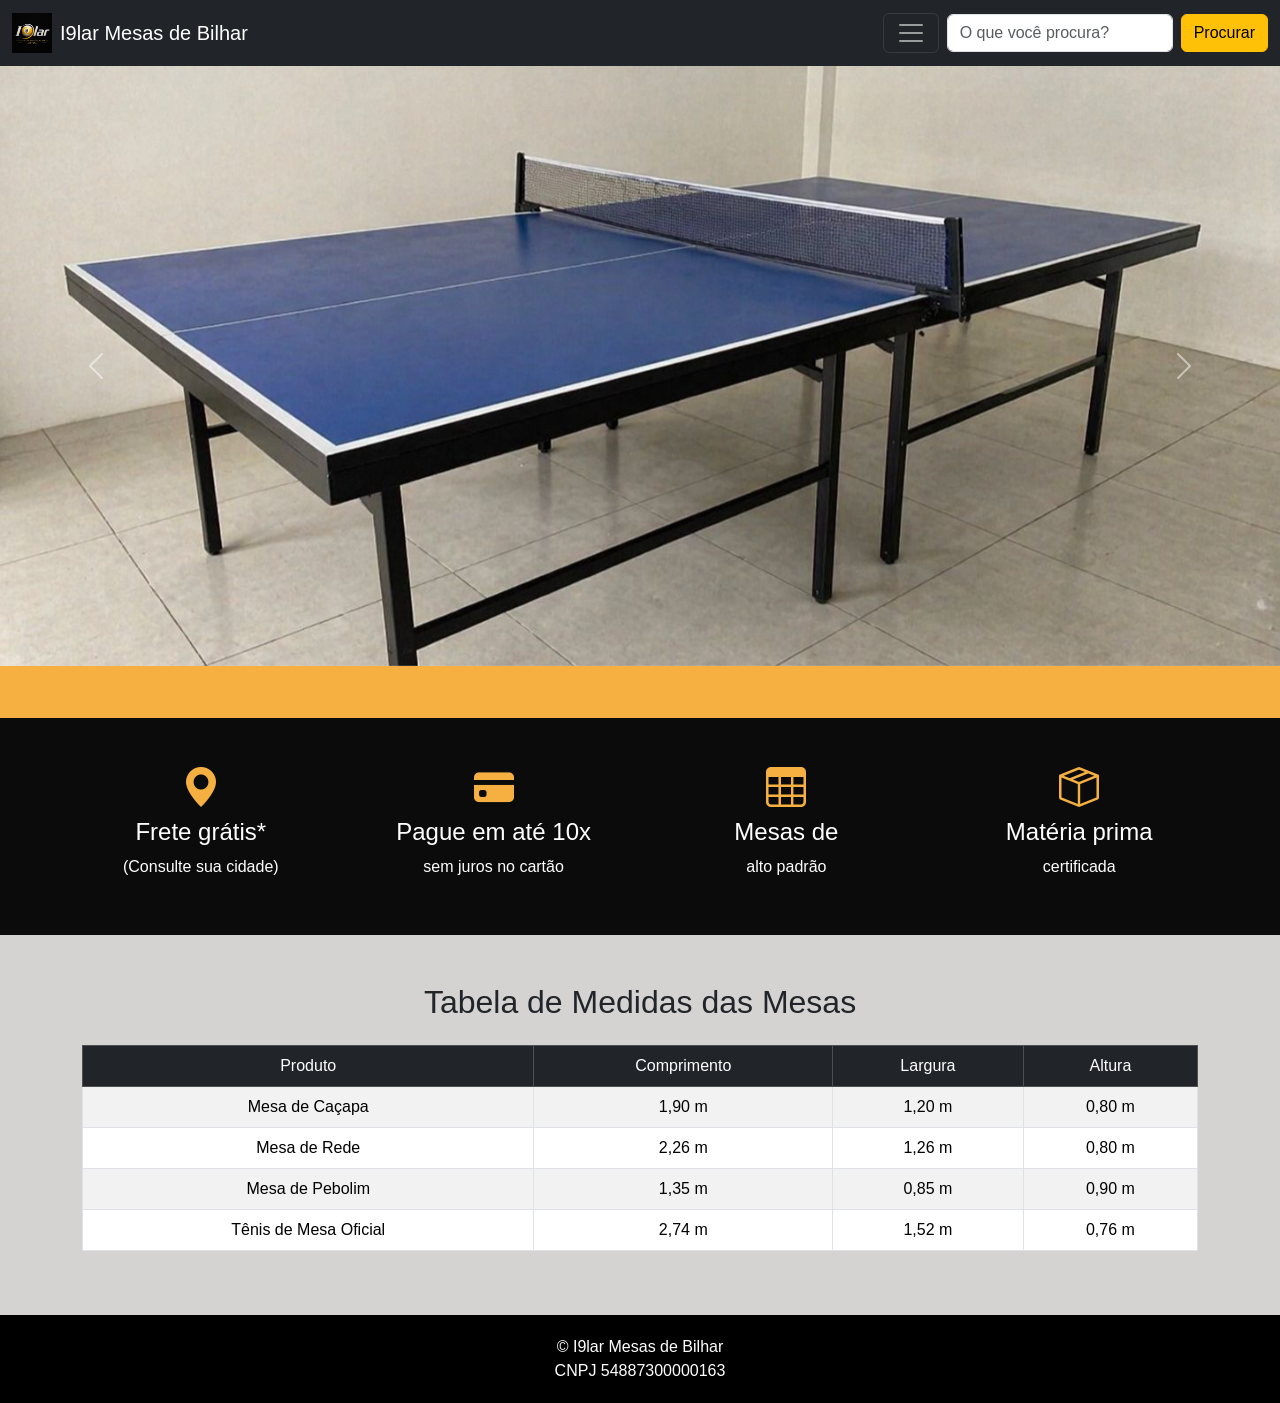
<file: index.html>
<!DOCTYPE html>
<html lang="pt-br">
<head>
    <meta charset="UTF-8">
    <meta name="viewport" content="width=device-width, initial-scale=1.0">
    <link href="https://cdn.jsdelivr.net/npm/bootstrap@5.3.3/dist/css/bootstrap.min.css" rel="stylesheet">
    <link rel="stylesheet" href="https://cdn.jsdelivr.net/npm/bootstrap-icons@1.13.1/font/bootstrap-icons.min.css">
    <script src="https://cdn.jsdelivr.net/npm/bootstrap@5.3.3/dist/js/bootstrap.bundle.min.js"></script>
    <link rel="stylesheet" href="./styles/index.css">
    <link rel="icon" href="/image/logo i9lar.png" type="image/png" />

    <title>I9lar Mesas de Bilhar</title>
</head>

<body>

<header>
    <nav class="navbar navbar-dark bg-dark">
        <div class="container-fluid">

            <a class="navbar-brand d-flex align-items-center" href="#">
                <img src="./image/logoBilhar.jpeg" alt="Logo" width="40" class="me-2">
                I9lar Mesas de Bilhar
            </a>

            <div class="d-flex align-items-center">

                <button class="navbar-toggler me-2" type="button"
                        data-bs-toggle="offcanvas"
                        data-bs-target="#menuLateral">
                    <span class="navbar-toggler-icon"></span>
                </button>

                <form class="d-flex">
                    <input class="form-control me-2" type="search" placeholder="O que você procura?">
                    <button class="btn btn-warning" type="submit">Procurar</button>
                </form>

            </div>

        </div>
    </nav>
</header>

<!--Menu lateral-->
<aside class="offcanvas offcanvas-start text-bg-dark" tabindex="-1" id="menuLateral">

    <div class="offcanvas-header">
        <h5 class="offcanvas-title">Menu</h5>
        <button type="button" class="btn-close btn-close-white" data-bs-dismiss="offcanvas"></button>
    </div>

    <div class="offcanvas-body">

        <ul class="navbar-nav">

            <li class="nav-item">
                <a class="nav-link text-white" href="index.html">
                    <i class="bi bi-house"></i> Home
                </a>
            </li>

            <li class="nav-item">
                <a class="nav-link text-white" href="sobre.html">
                    <i class="bi bi-person"></i> Sobre
                </a>
            </li>

            <li class="nav-item">
                <a class="nav-link text-white" href="produtos.html">
                    <i class="bi bi-9-circle"></i> Produtos
                </a>
            </li>

            <li class="nav-item">
                <a class="nav-link text-white" href="contato.html">
                    <i class="bi bi-telephone"></i> Contato
                </a>
            </li>

            <li class="nav-item">
                <a class="nav-link text-white" href="login.html">
                    <i class="bi bi-person-fill"></i> Login
                </a>
            </li>

            <li class="nav-item">
                <a class="nav-link text-white" href="cadastro.html">
                    <i class="bi bi-person-fill-add"></i> Cadastro
                </a>
            </li>

        </ul>

    </div>
</aside>

<main>

<!--Carrossel de imagens-->
     <div id="carouselExampleAutoplaying" class="carousel slide carousel-mesas" data-bs-ride="carousel">
        <div class="carousel-inner">
               <div class="carousel-item active">
            <img src="image/mesa-pingpong-foto.jpeg"  class="d-block w-100 img-fluid carousel-img" alt="Mesa de ping pong">
          </div>
          <div class="carousel-item">
            <img src="image/mesa-pebolim-foto.jpeg"  class="d-block w-100 img-fluid carousel-img" alt="Mesa de pebolim">
          </div>
          <div class="carousel-item">
            <img src="image/mesa-sinuca-foto.jpeg"  class="d-block w-100 img-fluid carousel-img" alt="Mesa de sinuca">
          </div>
            <div class="carousel-item">
            <img src="image/mesa-bilhar-foto.jpeg" class="d-block w-100 img-fluid carousel-img" alt="Mesa de jogos">
          </div>
        </div>
        <button class="carousel-control-prev" type="button" data-bs-target="#carouselExampleAutoplaying" data-bs-slide="prev">
          <span class="carousel-control-prev-icon" aria-hidden="true"></span>
          <span class="visually-hidden">Previous</span>
        </button>
        <button class="carousel-control-next" type="button" data-bs-target="#carouselExampleAutoplaying" data-bs-slide="next">
          <span class="carousel-control-next-icon" aria-hidden="true"></span>
          <span class="visually-hidden">Next</span>
        </button>
      </div>

      <!--Faixa com texto rolando-->
      <div class="faixa">
        <p>Todas nossas mesas são de Pedra de Ardósia e Pés Niveladores. Na compra de sua mesa você ganha: 1 porta taco, 5 tacos, 1 jogo de bolas numeradas, 1 bolão branco, 1 kit de giz e 1 triângulo.</p>
      </div>

      <!--Faixa de benefícios-->
      <section class="beneficios">
    <div class="beneficio">
        <i class="bi bi-geo-alt-fill"></i>
        <h4>Frete grátis*</h4>
        <p>(Consulte sua cidade)</p>
    </div>

    <div class="beneficio">
        <i class="bi bi-credit-card-fill"></i>
        <h4>Pague em até 10x</h4>
        <p>sem juros no cartão</p>
    </div>

    <div class="beneficio">
        <i class="bi bi-table"></i>
        <h4>Mesas de</h4>
        <p>alto padrão</p>
    </div>

    <div class="beneficio">
        <i class="bi bi-box-seam"></i>
        <h4>Matéria prima</h4>
        <p>certificada</p>
    </div>
</section>
</main>

<section class="container my-5">
    <h2 class="text-center mb-4">Tabela de Medidas das Mesas</h2>

    <div class="table-responsive">
        <table class="table table-bordered table-striped text-center">
            <thead class="table-dark">
                <tr>
                    <th>Produto</th>
                    <th>Comprimento</th>
                    <th>Largura</th>
                    <th>Altura</th>
                </tr>
            </thead>

            <tbody>
                <tr>
                    <td>Mesa de Caçapa</td>
                    <td>1,90 m</td>
                    <td>1,20 m</td>
                    <td>0,80 m</td>
                </tr>

                <tr>
                    <td>Mesa de Rede</td>
                    <td>2,26 m</td>
                    <td>1,26 m</td>
                    <td>0,80 m</td>
                </tr>

                <tr>
                    <td>Mesa de Pebolim</td>
                    <td>1,35 m</td>
                    <td>0,85 m</td>
                    <td>0,90 m</td>
                </tr>

                <tr>
                    <td>Tênis de Mesa Oficial</td>
                    <td>2,74 m</td>
                    <td>1,52 m</td>
                    <td>0,76 m</td>
                </tr>
            </tbody>
        </table>
    </div>
</section>
<footer> <p> &copy; I9lar Mesas de Bilhar 
    <br>
    CNPJ 54887300000163</p></footer>
</body>
</html>
</file>
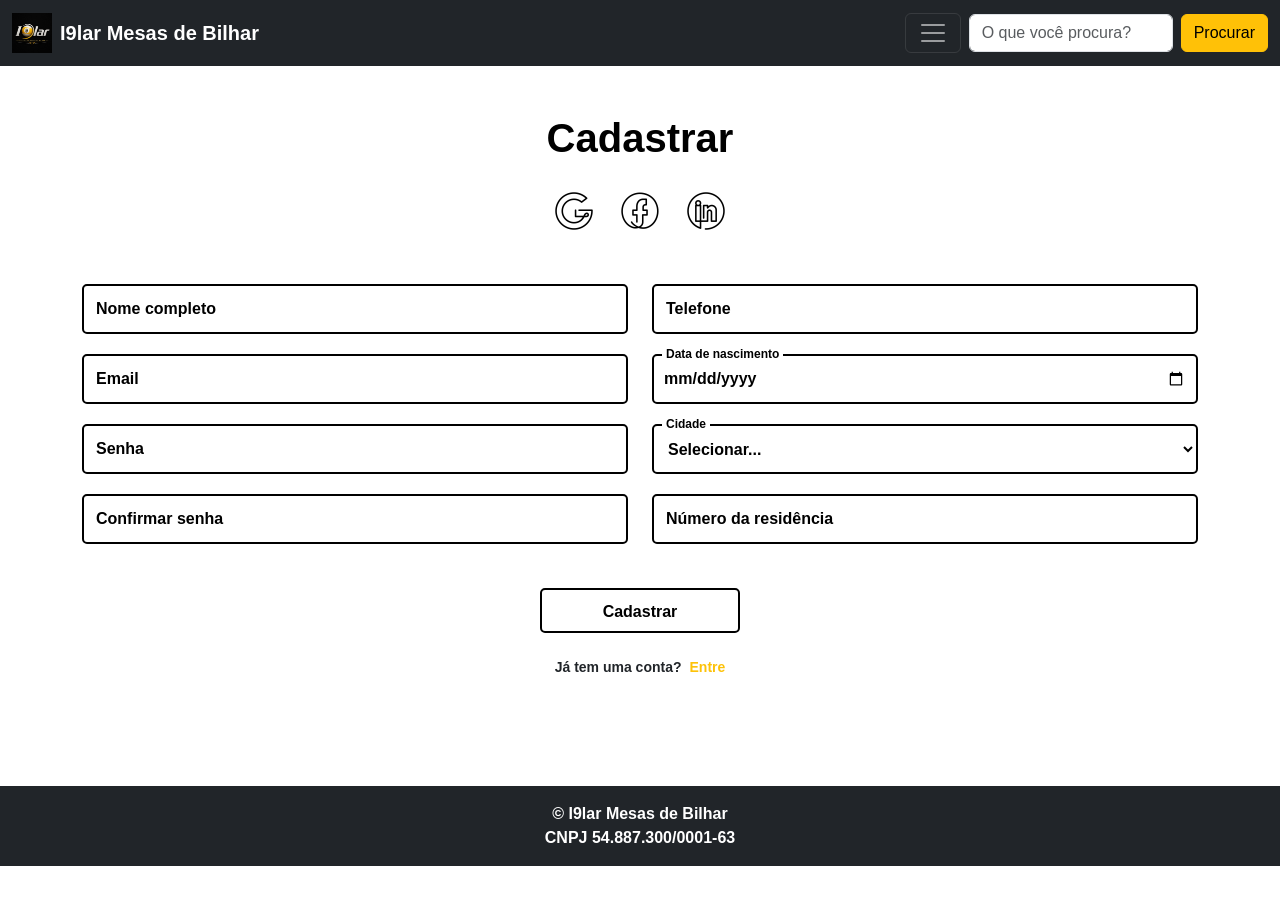
<file: cadastro.html>
<!doctype html>
<html lang="pt-br">

<head>
   <meta charset="UTF-8" />
   <meta name="viewport" content="width=device-width, initial-scale=1.0" />

   <link rel="stylesheet" href="https://cdn.jsdelivr.net/npm/bootstrap@5.3.3/dist/css/bootstrap.min.css" />
   <link rel="stylesheet" href="https://cdn.jsdelivr.net/npm/bootstrap-icons@1.13.1/font/bootstrap-icons.min.css" />
   <link rel="stylesheet" href="./styles/cadastro.css" />

   <link rel="icon" href="/image/logo i9lar.png" type="image/png">

   <script src="https://cdn.jsdelivr.net/npm/bootstrap@5.3.3/dist/js/bootstrap.bundle.min.js"></script>

   <title>Cadastro - I9lar</title>
</head>

<body>

   <header>
       <nav class="navbar navbar-dark bg-dark">
        <div class="container-fluid">

            <a class="navbar-brand d-flex align-items-center" href="#">
                <img src="./image/logoBilhar.jpeg" alt="Logo" width="40" class="me-2">
                I9lar Mesas de Bilhar
            </a>

            <div class="d-flex align-items-center">

                <button class="navbar-toggler me-2" type="button"
                        data-bs-toggle="offcanvas"
                        data-bs-target="#menuLateral">
                    <span class="navbar-toggler-icon"></span>
                </button>

                <form class="d-flex">
                    <input class="form-control me-2" type="search" placeholder="O que você procura?">
                    <button class="btn btn-warning" type="submit">Procurar</button>
                </form>


            </div>

        </div>
    </nav>

      <!-- MENU LATERAL -->

      <div class="offcanvas offcanvas-start text-bg-dark"
         tabindex="-1"
         id="menuLateral">

         <div class="offcanvas-header">

            <h5 class="offcanvas-title">Menu</h5>

            <button type="button"
               class="btn-close btn-close-white"
               data-bs-dismiss="offcanvas">
            </button>

         </div>

         <div class="offcanvas-body">

            <ul class="navbar-nav">

               <li class="nav-item">
                  <a class="nav-link text-white" href="index.html">
                     <i class="bi bi-house"></i> Home
                  </a>
               </li>

               <li class="nav-item">
                  <a class="nav-link text-white" href="sobre.html">
                     <i class="bi bi-person"></i> Sobre
                  </a>
               </li>

               <li class="nav-item">
                  <a class="nav-link text-white" href="produtos.html">
                     <i class="bi bi-9-circle"></i> Produtos
                  </a>
               </li>

               <li class="nav-item">
                  <a class="nav-link text-white" href="contato.html">
                     <i class="bi bi-telephone"></i> Contato
                  </a>
               </li>

               <li class="nav-item">
                  <a class="nav-link text-white" href="login.html">
                     <i class="bi bi-person-fill"></i> Login
                  </a>
               </li>

               <li class="nav-item">
                  <a class="nav-link text-white" href="cadastro.html">
                     <i class="bi bi-person-fill-add"></i> Cadastro
                  </a>
               </li>

            </ul>

         </div>
      </div>
   </header>

   <!-- MAIN -->

   <main class="container py-5">

      <h1 class="text-center mb-4">
         Cadastrar
      </h1>

      <!-- REDES -->

      <section class="social d-flex justify-content-center gap-3 flex-wrap mb-5">

         <a href="#" id="google">
            <img src="./image/google.png" class="img" alt="Google">
         </a>

         <a href="#" id="facebook">
            <img src="./image/facebook.png" class="img" alt="Facebook">
         </a>

         <a href="#" id="linkedin">
            <img src="./image/linkedin.png" class="img" alt="Linkedin">
         </a>

      </section>

      <!-- FORMULÁRIO -->

      <section class="row justify-content-center g-4">

         <!-- COLUNA 1 -->

         <form class="col-12 col-md-6">

            <div class="input-container">
               <input type="text" id="Nome" class="input-field" placeholder=""/>
               <label for="Nome" class="input-label">
                  Nome completo
               </label>
            </div>

            <div class="input-container">
               <input type="text" id="Email" class="input-field" placeholder=""/>
               <label for="Email" class="input-label">
                  Email
               </label>
            </div>

            <div class="input-container">
               <input type="password" id="Senha" class="input-field" placeholder=""/>
               <label for="Senha" class="input-label">
                  Senha
               </label>
            </div>

            <div class="input-container">
               <input type="password" id="Confirmar" class="input-field" placeholder=""/>
               <label for="Confirmar" class="input-label">
                  Confirmar senha
               </label>
            </div>

         </form>

         <!-- COLUNA 2 -->

         <form class="col-12 col-md-6">

            <div class="input-container">
               <input type="text" id="Telefone" class="input-field" placeholder=""/>
               <label for="Telefone" class="input-label">
                  Telefone
               </label>
            </div>

            <div class="input-container">
               <input type="date" id="Data" class="input-field" placeholder=""/>
               <label for="Data" class="input-label">
                  Data de nascimento
               </label>
            </div>

            <div class="input-container">

               <select id="cidade" class="input-field" placeholder="">

                  <option value="">Selecionar...</option>
                  <option>São Paulo</option>
                  <option>Campinas</option>
                  <option>Sumaré</option>
                  <option>Hortolândia</option>

               </select>

               <label for="cidade" class="input-label">
                  Cidade
               </label>

            </div>

            <div class="input-container">
               <input type="text" id="Numero" class="input-field" placeholder=""/>
               <label for="Numero" class="input-label">
                  Número da residência
               </label>
            </div>

         </form>

      </section>

      <!-- BOTÃO -->

      <div class="text-center mt-4">

         <input value="Cadastrar"
            type="submit"
            onclick="Funcao(); return false"
            class="input-field w-100"
            style="max-width: 200px; height: 45px;">

      </div>

      <!-- LOGIN -->

      <div class="login d-flex justify-content-center align-items-center flex-wrap text-center mt-4">

         <p class="me-2 mb-0">
            Já tem uma conta?
         </p>

         <a href="login.html">
            Entre
         </a>

      </div>

   </main>

   <!-- FOOTER -->

   <footer class="bg-dark text-white text-center py-3">

      <p class="mb-0">
         &copy; I9lar Mesas de Bilhar
         <br>
         CNPJ 54.887.300/0001-63
      </p>

   </footer>

</body>
</html>
</file>
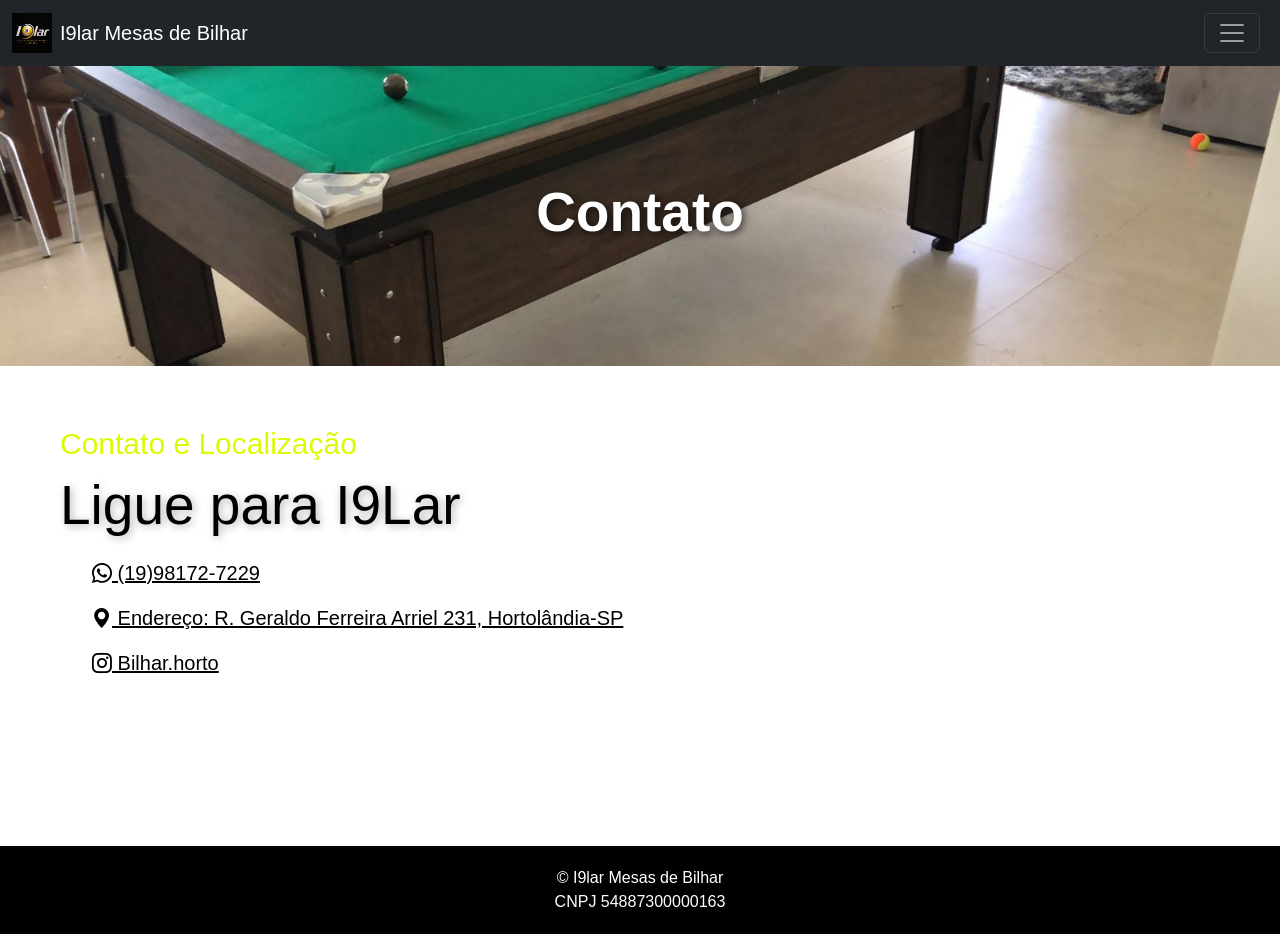
<file: contato.html>
<!DOCTYPE html>
<html lang="en">
<head>
    <meta charset="UTF-8">
    <meta name="viewport" content="width=device-width, initial-scale=1.0">
    <title>Contato I9Lar Mesas de Bilhar</title>
    <link rel="stylesheet" href="styles/contato.css">
    <link href="https://cdn.jsdelivr.net/npm/bootstrap@5.3.3/dist/css/bootstrap.min.css" rel="stylesheet">
    <link rel="stylesheet" href="https://cdn.jsdelivr.net/npm/bootstrap-icons@1.13.1/font/bootstrap-icons.min.css">
    <link rel="icon" href="/image/logo i9lar.png" type="image/png" />
    <script src="https://cdn.jsdelivr.net/npm/bootstrap@5.3.3/dist/js/bootstrap.bundle.min.js"></script>
</head>
<body>
   <header>
    <nav class="navbar navbar-dark bg-dark">
        <div class="container-fluid">

            <a class="navbar-brand d-flex align-items-center" href="#">
                <img src="./image/logoBilhar.jpeg" alt="Logo" width="40" class="me-2">
                I9lar Mesas de Bilhar
            </a>

            <div class="d-flex align-items-center">

                <button class="navbar-toggler me-2" type="button"
                        data-bs-toggle="offcanvas"
                        data-bs-target="#menuLateral">
                    <span class="navbar-toggler-icon"></span>
                </button>

            </div>

        </div>
    </nav>
</header>

<div class="offcanvas offcanvas-start text-bg-dark" tabindex="-1" id="menuLateral">

    <div class="offcanvas-header">
        <h5 class="offcanvas-title">Menu</h5>
        <button type="button" class="btn-close btn-close-white" data-bs-dismiss="offcanvas"></button>
    </div>

    <div class="offcanvas-body">

        <ul class="navbar-nav">

            <li class="nav-item">
                <a class="nav-link text-white" href="index.html">
                    <i class="bi bi-house"></i> Home
                </a>
            </li>

            <li class="nav-item">
                <a class="nav-link text-white" href="sobre.html">
                    <i class="bi bi-person"></i> Sobre
                </a>
            </li>

            <li class="nav-item">
                <a class="nav-link text-white" href="produtos.html">
                    <i class="bi bi-9-circle"></i> Produtos
                </a>
            </li>

            <li class="nav-item">
                <a class="nav-link text-white" href="contato.html">
                    <i class="bi bi-telephone"></i> Contato
                </a>
            </li>

            <li class="nav-item">
                <a class="nav-link text-white" href="login.html">
                    <i class="bi bi-person-fill"></i> Login
                </a>
            </li>

            <li class="nav-item">
                <a class="nav-link text-white" href="cadastro.html">
                    <i class="bi bi-person-fill-add"></i> Cadastro
                </a>
            </li>

        </ul>

    </div>
</div>
</header>

   <section class="banner-contato">
    <h1>Contato</h1>
</section>

<section class="primeira-section">
    <main class="conteudo-contato">

        <!-- Lado esquerdo -->
        <div class="conteudo-principal">
            <h3>Contato e Localização</h3>
            <h1>Ligue para I9Lar</h1>

            <ul>
                <li>
                    <a href="https://wa.me/message/XVK665YGBVWLN1"  target="_blank">
                        <i class="bi bi-whatsapp"></i>
                        (19)98172-7229
                    </a>
                </li>

                <li>
                    <a href="https://maps.app.goo.gl/A1Ra7jcqfzbgJCSb9"  target="_blank">
                        <i class="bi bi-geo-alt-fill"></i>
                        Endereço: R. Geraldo Ferreira Arriel 231, Hortolândia-SP
                    </a>
                </li>

                <li>
                    <a href="https://www.instagram.com/bilhar.horto?igsh=eW1tdHJ2aHVpdGc5"  target="_blank">
                        <i class="bi bi-instagram"></i>
                        Bilhar.horto
                    </a>
                </li>
            </ul>
        </div>

        <div class="mapa">
          <iframe src="https://www.google.com/maps/embed?pb=!1m18!1m12!1m3!1d3675.5152239872723!2d-47.171743000000006!3d-22.8943597!2m3!1f0!2f0!3f0!3m2!1i1024!2i768!4f13.1!3m3!1m2!1s0x94c8b8538c5d48b3%3A0x2b322e333653c748!2sR.%20Geraldo%20Ferreira%20Arriel%2C%20231%20-%20Jardim%20Santa%20Izabel%2C%20Hortol%C3%A2ndia%20-%20SP%2C%2013185-192!5e0!3m2!1spt-BR!2sbr!4v1777478188967!5m2!1spt-BR!2sbr"
           width="600" height="450" style="border:0;"
            allowfullscreen="" loading="lazy" 
            referrerpolicy="no-referrer-when-downgrade">
        </iframe>
        </div>

    </main>
</section>
<footer> <p> &copy; I9lar Mesas de Bilhar 
    <br>
    CNPJ 54887300000163</p></footer>
</body>
</file>
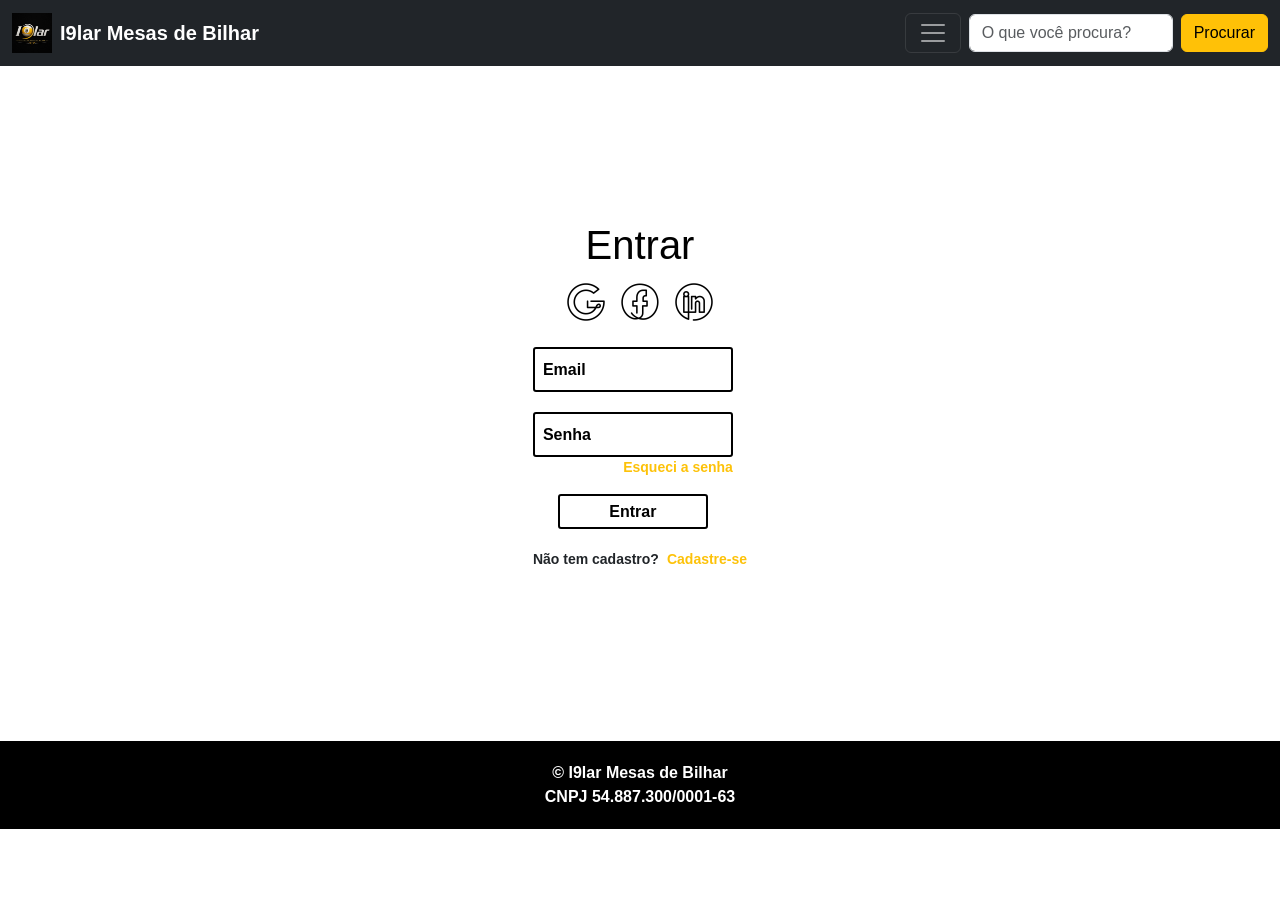
<file: login.html>
<!doctype html>
<html lang="pt-br">

<head>
   <meta charset="UTF-8" />
   <meta name="viewport" content="width=device-width, initial-scale=1.0" />
   <link rel="stylesheet" href="https://cdn.jsdelivr.net/npm/bootstrap@5.3.3/dist/css/bootstrap.min.css" />
   <link rel="stylesheet" href="https://cdn.jsdelivr.net/npm/bootstrap-icons@1.13.1/font/bootstrap-icons.min.css" />
   <link rel="stylesheet" href="./styles/login.css" />
   <link rel="icon" href="/image/logo i9lar.png" type="image/png">
   <script src="https://cdn.jsdelivr.net/npm/bootstrap@5.3.3/dist/js/bootstrap.bundle.min.js"></script>
   <title>Login - I9lar</title>
</head>

<body>
   <header>
      <nav class="navbar navbar-dark bg-dark">
         <div class="container-fluid">
            <a class="navbar-brand d-flex align-items-center" href="#">
               <img src="./image/logoBilhar.jpeg" alt="Logo" width="40" class="me-2" />
               I9lar Mesas de Bilhar
            </a>

            <div class="d-flex align-items-center">
               <button class="navbar-toggler me-2" type="button" data-bs-toggle="offcanvas"
                  data-bs-target="#menuLateral">
                  <span class="navbar-toggler-icon"></span>
               </button>

               <form class="d-flex">
                  <input class="form-control me-2" type="search" placeholder="O que você procura?" />
                  <button class="btn btn-warning" type="submit">Procurar</button>
               </form>
            </div>
         </div>
      </nav>

      <div class="offcanvas offcanvas-start text-bg-dark" tabindex="-1" id="menuLateral">
         <div class="offcanvas-header">
            <h5 class="offcanvas-title">Menu</h5>
            <button type="button" class="btn-close btn-close-white" data-bs-dismiss="offcanvas"></button>
         </div>
         <div class="offcanvas-body">
            <ul class="navbar-nav">
               <li class="nav-item">
                  <a class="nav-link text-white" href="index.html">
                     <i class="bi bi-house"></i> Home
                  </a>
               </li>

               <li class="nav-item">
                  <a class="nav-link text-white" href="sobre.html">
                     <i class="bi bi-person"></i> Sobre
                  </a>
               </li>

               <li class="nav-item">
                  <a class="nav-link text-white" href="produtos.html">
                     <i class="bi bi-9-circle"></i> Produtos
                  </a>
               </li>

               <li class="nav-item">
                  <a class="nav-link text-white" href="contato.html">
                     <i class="bi bi-telephone"></i> Contato
                  </a>
               </li>

               <li class="nav-item">
                  <a class="nav-link text-white" href="login.html">
                     <i class="bi bi-person-fill"></i> Login
                  </a>
               </li>

               <li class="nav-item">
                  <a class="nav-link text-white" href="cadastro.html">
                     <i class="bi bi-person-fill-add"></i> Cadastro
                  </a>
               </li>
            </ul>
         </div>
      </div>
   </header>

  <main class="container py-5">
      <div>
         <h1>Entrar</h1>

         <section class="social">
            <a href="#" id="google">
               <img src="./image/google.png" class="img">
            </a>
            <a href="#" id="facebook">
               <img src="./image/facebook.png" class="img">
            </a>
            <a href="#" id="linkedin">
               <img src="./image/linkedin.png" class="img">
            </a>
         </section>

         <form>
            <div class="input-container">
               <input type="text" id="Email" class="input-field" placeholder=" " />
               <label for="Email" class="input-label">Email</label>
            </div>

            <div class="input-container" style="margin-bottom: 0px;">
               <input type="password" id="Senha" class="input-field" placeholder="" />
               <label for="Senha" class="input-label">Senha</label>
            </div>

            <div class="forgot">
               <a href="#" >
                  <p>Esqueci a senha</P>
               </a>
            </div>
         </form>

         <div class="input-container">
            <input value="Entrar" type="submit" onclick="Funcao(); return false" class="input-field" style="width: 150px; height: 35px;">
         </div>

         <div class="cadastro">
            <p style="padding-right: 8px;">Não tem cadastro?
               <a href="#">
                  <p>Cadastre-se</p>
               </a>
            </p>

         </div>
      </div>
   </main>

   <footer>
      <p>&copy; I9lar Mesas de Bilhar<br>CNPJ 54.887.300/0001-63</p>
   </footer>
</body>

</html>
</file>
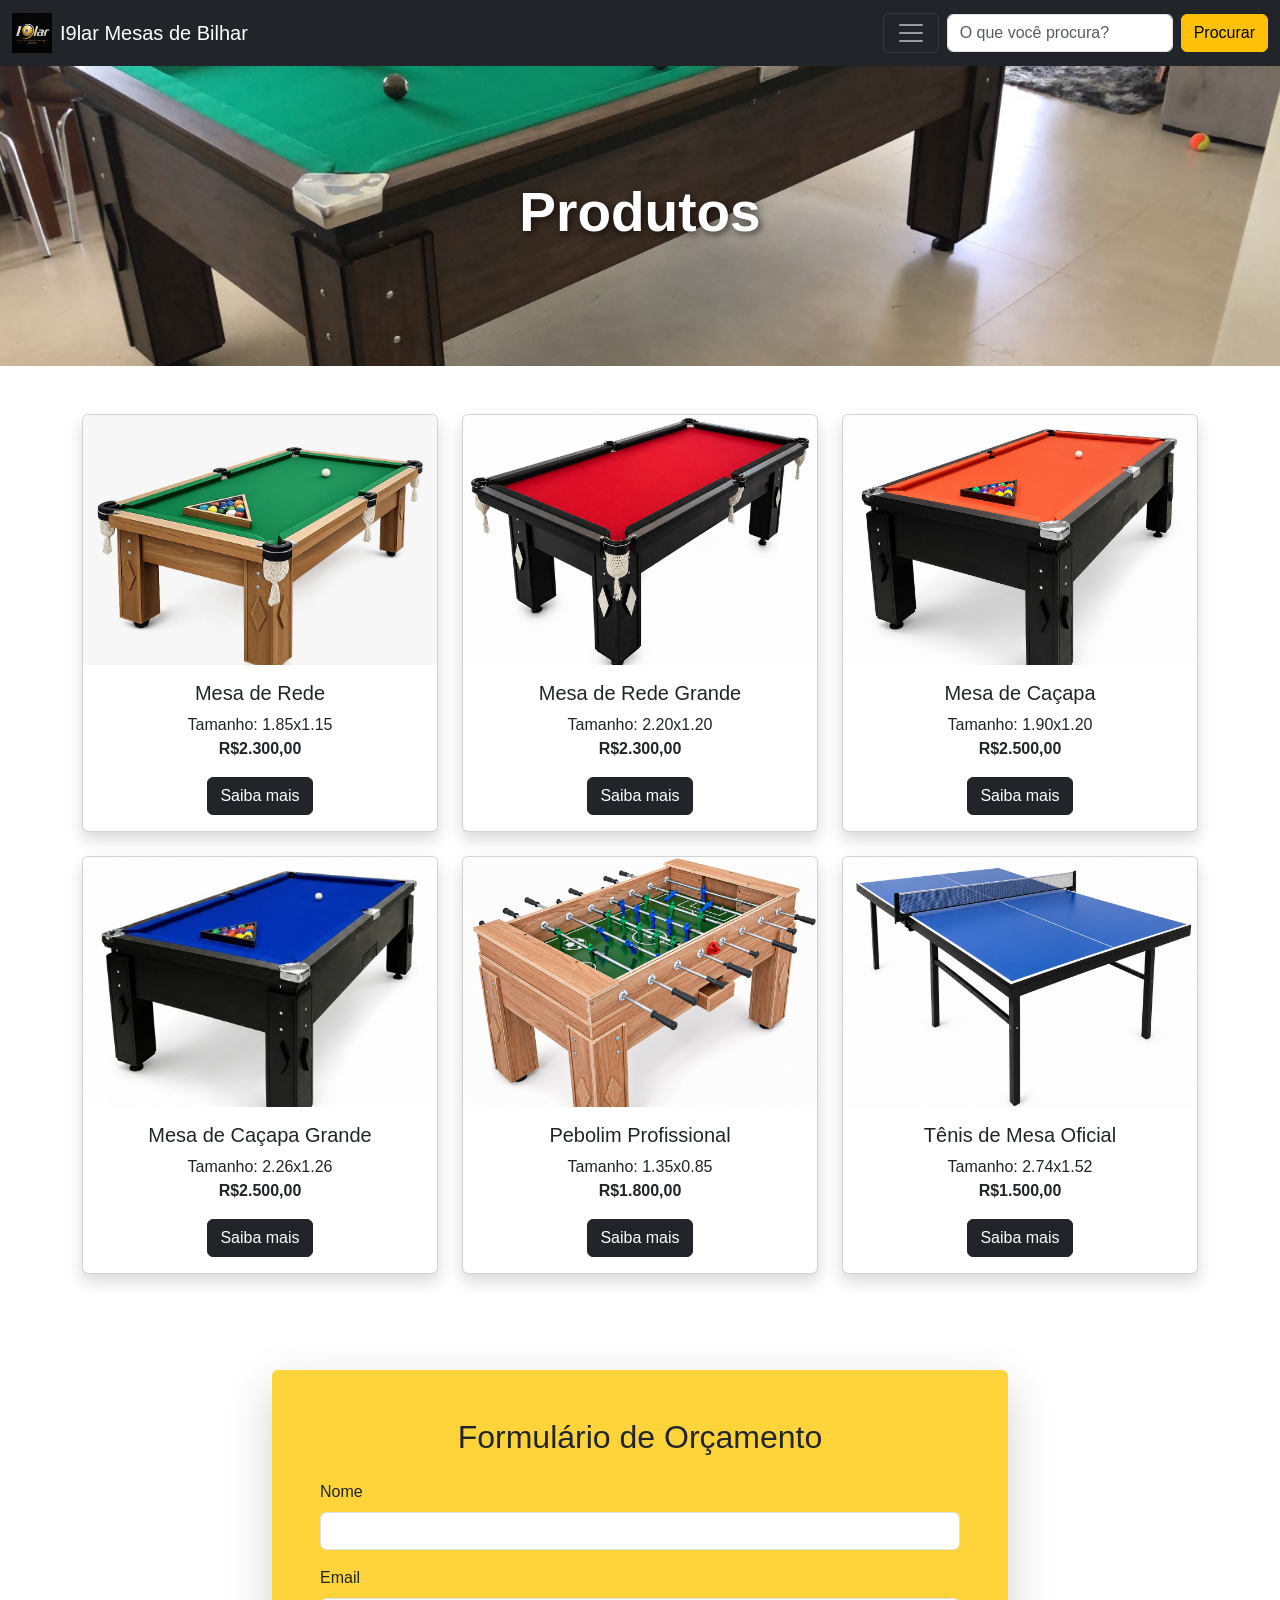
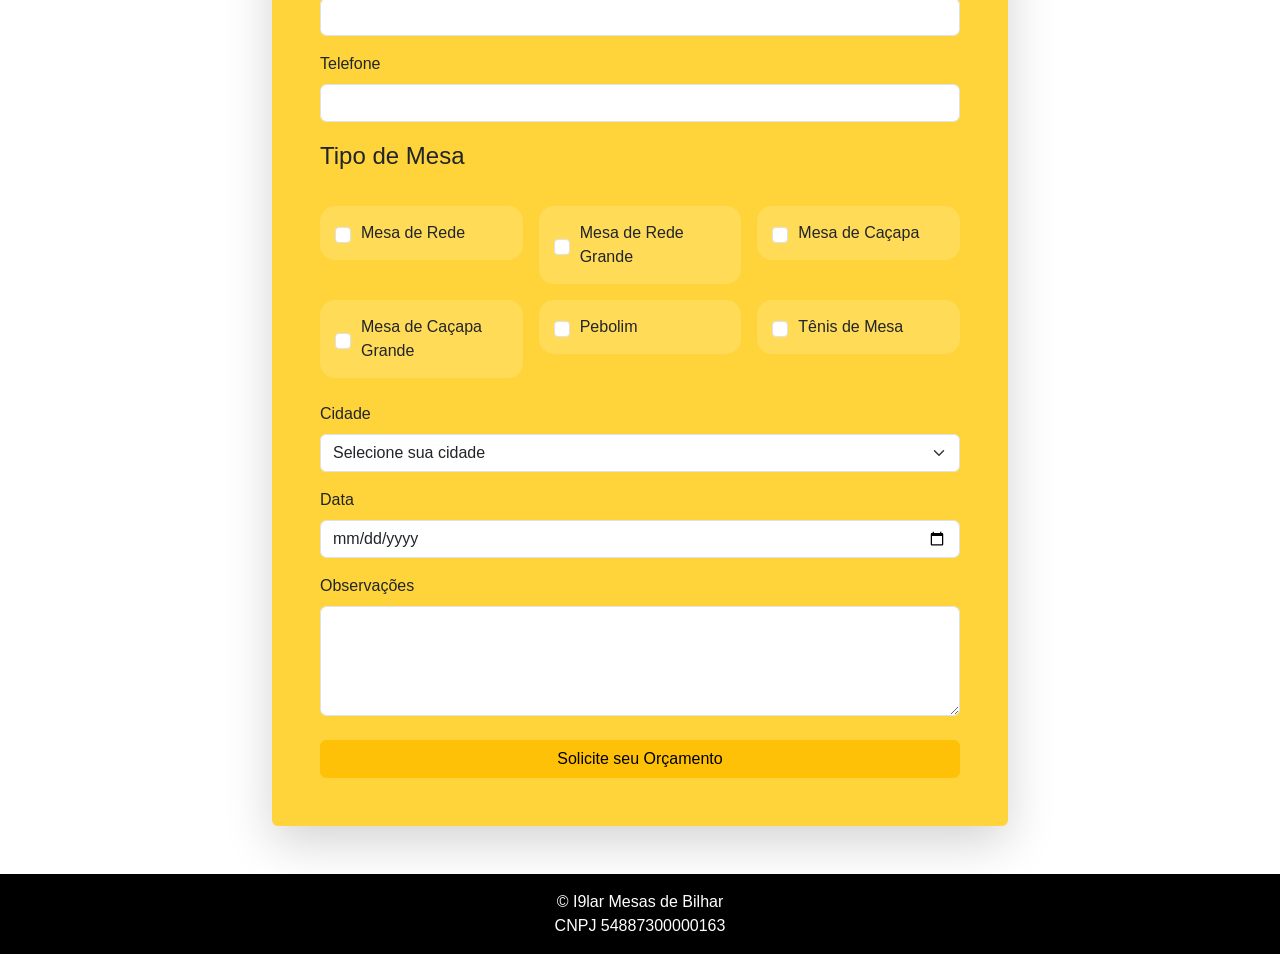
<file: produtos.html>
<!doctype html>
<html lang="pt-BR">
  <head>
    <meta charset="UTF-8" />
    <meta name="viewport" content="width=device-width, initial-scale=1.0" />
    <link rel="stylesheet" href="styles/produtos.css" />
    <link
      href="https://cdn.jsdelivr.net/npm/bootstrap@5.3.3/dist/css/bootstrap.min.css"
      rel="stylesheet"
    />
    <link
      rel="stylesheet"
      href="https://cdn.jsdelivr.net/npm/bootstrap-icons@1.13.1/font/bootstrap-icons.min.css"
    />
    <script src="https://cdn.jsdelivr.net/npm/bootstrap@5.3.3/dist/js/bootstrap.bundle.min.js"></script>
    <link rel="icon" href="/image/logo i9lar.png" type="image/png" />

    <title>Produtos</title>
  </head>

  <body>
    <!-- CABEÇALHO -->
    <header>
      <!-- NAVBAR -->
      <nav class="navbar navbar-dark bg-dark">
        <div class="container-fluid">
          <!-- LOGO -->
          <a class="navbar-brand d-flex align-items-center" href="#">
            <img
              src="./image/logoBilhar.jpeg"
              alt="Logo"
              width="40"
              class="me-2"
            />

            I9lar Mesas de Bilhar
          </a>

          <div class="d-flex align-items-center">
            <!-- BOTÃO MENU -->
            <button
              class="navbar-toggler me-2"
              type="button"
              data-bs-toggle="offcanvas"
              data-bs-target="#menuLateral"
            >
              <span class="navbar-toggler-icon"></span>
            </button>

            <!-- PESQUISA -->
            <form class="d-flex">
              <input
                class="form-control me-2"
                type="search"
                placeholder="O que você procura?"
              />

              <button class="btn btn-warning" type="submit">Procurar</button>
            </form>
          </div>
        </div>
      </nav>

      <!-- BANNER -->
      <section class="banner-produto">
        <h1>Produtos</h1>
      </section>
    </header>

    <!-- CONTEÚDO PRINCIPAL -->
    <main>
      <!-- PRODUTOS -->
      <section class="container py-5">
        <div class="row g-4">
          <!-- PRODUTO 1 -->
          <article class="col-md-4">
            <div class="card produto-card shadow">
              <img
                src="image/RedinhaProduto.jpeg"
                class="card-img-top"
                alt="Mesa de Rede"
              />

              <div class="card-body text-center">
                <h2 class="card-title h5">Mesa de Rede</h2>

                <p class="card-text">
                  Tamanho: 1.85x1.15
                  <br />
                  <strong>R$2.300,00</strong>
                </p>

                <a
                  href="https://www.instagram.com/bilhar.horto?igsh=eW1tdHJ2aHVpdGc5"
                  class="btn btn-dark"
                >
                  Saiba mais
                </a>
              </div>
            </div>
          </article>

          <!-- PRODUTO 2 -->
          <article class="col-md-4">
            <div class="card produto-card shadow">
              <img
                src="image/RedeProduto.png"
                class="card-img-top"
                alt="Mesa de Rede Grande"
              />

              <div class="card-body text-center">
                <h2 class="card-title h5">Mesa de Rede Grande</h2>

                <p class="card-text">
                  Tamanho: 2.20x1.20
                  <br />
                  <strong>R$2.300,00</strong>
                </p>

                <a
                  href="https://www.instagram.com/bilhar.horto?igsh=eW1tdHJ2aHVpdGc5"
                  class="btn btn-dark"
                >
                  Saiba mais
                </a>
              </div>
            </div>
          </article>

          <!-- PRODUTO 3 -->
          <article class="col-md-4">
            <div class="card produto-card shadow">
              <img
                src="image/CacapaProduto.png"
                class="card-img-top"
                alt="Mesa de Caçapa"
              />

              <div class="card-body text-center">
                <h2 class="card-title h5">Mesa de Caçapa</h2>

                <p class="card-text">
                  Tamanho: 1.90x1.20
                  <br />
                  <strong>R$2.500,00</strong>
                </p>

                <a
                  href="https://www.instagram.com/bilhar.horto?igsh=eW1tdHJ2aHVpdGc5"
                  class="btn btn-dark"
                >
                  Saiba mais
                </a>
              </div>
            </div>
          </article>

          <!-- PRODUTO 4 -->
          <article class="col-md-4">
            <div class="card produto-card shadow">
              <img
                src="image/CacapaAzulProdutos.png"
                class="card-img-top"
                alt="Mesa de Caçapa Grande"
              />

              <div class="card-body text-center">
                <h2 class="card-title h5">Mesa de Caçapa Grande</h2>

                <p class="card-text">
                  Tamanho: 2.26x1.26
                  <br />
                  <strong>R$2.500,00</strong>
                </p>

                <a
                  href="https://www.instagram.com/bilhar.horto?igsh=eW1tdHJ2aHVpdGc5"
                  class="btn btn-dark"
                >
                  Saiba mais
                </a>
              </div>
            </div>
          </article>

          <!-- PRODUTO 5 -->
          <article class="col-md-4">
            <div class="card produto-card shadow">
              <img
                src="image/PebolimProduto.png"
                class="card-img-top"
                alt="Pebolim"
              />

              <div class="card-body text-center">
                <h2 class="card-title h5">Pebolim Profissional</h2>

                <p class="card-text">
                  Tamanho: 1.35x0.85
                  <br />
                  <strong>R$1.800,00</strong>
                </p>

                <a
                  href="https://www.instagram.com/bilhar.horto?igsh=eW1tdHJ2aHVpdGc5"
                  class="btn btn-dark"
                >
                  Saiba mais
                </a>
              </div>
            </div>
          </article>

          <!-- PRODUTO 6 -->
          <article class="col-md-4">
            <div class="card produto-card shadow">
              <img
                src="image/TenisdeMesaProduto.png"
                class="card-img-top"
                alt="Tênis de Mesa"
              />

              <div class="card-body text-center">
                <h2 class="card-title h5">Tênis de Mesa Oficial</h2>

                <p class="card-text">
                  Tamanho: 2.74x1.52
                  <br />
                  <strong>R$1.500,00</strong>
                </p>

                <a href="#" class="btn btn-dark"> Saiba mais </a>
              </div>
            </div>
          </article>
        </div>
      </section>

      <!-- ORÇAMENTO -->
      <section class="orcamento">
        <div class="container py-5">
          <div class="row justify-content-center">
            <div class="col-lg-8">
              <div class="card shadow-lg border-0 formulario-card">
                <div class="card-body p-5">
                  <h2 class="text-center mb-4">Formulário de Orçamento</h2>

                  <!-- FORMULÁRIO -->
                  <form onsubmit="calcOrcamento(event)">
                    <!-- NOME -->
                    <div class="mb-3">
                      <label for="nome" class="form-label"> Nome </label>

                      <input
                        type="text"
                        class="form-control"
                        id="nome"
                        required
                      />
                    </div>

                    <!-- EMAIL -->
                    <div class="mb-3">
                      <label for="email" class="form-label"> Email </label>

                      <input
                        type="email"
                        class="form-control"
                        id="email"
                        required
                      />
                    </div>

                    <!-- TELEFONE -->
                    <div class="mb-3">
                      <label for="telefone" class="form-label">
                        Telefone
                      </label>

                      <input type="tel" class="form-control" id="telefone" />
                    </div>

                    <!-- TIPOS DE MESA -->
                    <fieldset class="mb-4">
                      <legend class="form-label d-block mb-3">
                        Tipo de Mesa
                      </legend>

                      <div class="row g-3">
                        <div class="col-md-4">
                          <label class="checkbox-card">
                            <input
                              class="form-check-input"
                              type="checkbox"
                              id="rede"
                            />

                            <span class="form-check-label"> Mesa de Rede </span>
                          </label>
                        </div>

                        <div class="col-md-4">
                          <label class="checkbox-card">
                            <input
                              class="form-check-input"
                              type="checkbox"
                              id="redeGrande"
                            />

                            <span class="form-check-label">
                              Mesa de Rede Grande
                            </span>
                          </label>
                        </div>

                        <div class="col-md-4">
                          <label class="checkbox-card">
                            <input
                              class="form-check-input"
                              type="checkbox"
                              id="cacapa"
                            />

                            <span class="form-check-label">
                              Mesa de Caçapa
                            </span>
                          </label>
                        </div>

                        <div class="col-md-4">
                          <label class="checkbox-card">
                            <input
                              class="form-check-input"
                              type="checkbox"
                              id="cacapaGrande"
                            />

                            <span class="form-check-label">
                              Mesa de Caçapa Grande
                            </span>
                          </label>
                        </div>

                        <div class="col-md-4">
                          <label class="checkbox-card">
                            <input
                              class="form-check-input"
                              type="checkbox"
                              id="pebolim"
                            />

                            <span class="form-check-label"> Pebolim </span>
                          </label>
                        </div>

                        <div class="col-md-4">
                          <label class="checkbox-card">
                            <input
                              class="form-check-input"
                              type="checkbox"
                              id="tenis"
                            />

                            <span class="form-check-label">
                              Tênis de Mesa
                            </span>
                          </label>
                        </div>
                      </div>
                    </fieldset>

                    <!-- CIDADE -->
                    <div class="mb-3">
                      <label for="cidade" class="form-label"> Cidade </label>

                      <select class="form-select" id="cidade" required>
                        <option value="" selected disabled>
                          Selecione sua cidade
                        </option>

                        <option value="Americana">Americana</option>
                        <option value="Atibaia">Atibaia</option>
                        <option value="Campinas">Campinas</option>
                        <option value="Cosmópolis">Cosmópolis</option>
                        <option value="Holambra">Holambra</option>
                        <option value="Hortolândia">Hortolândia</option>
                        <option value="Indaiatuba">Indaiatuba</option>
                        <option value="Itu">Itu</option>
                        <option value="Jaguariúna">Jaguariúna</option>
                        <option value="Jundiaí">Jundiaí</option>
                        <option value="Mogi Guaçu">Mogi Guaçu</option>
                        <option value="Mogi Mirim">Mogi Mirim</option>
                        <option value="Paulínia">Paulínia</option>
                        <option value="Pedreira">Pedreira</option>
                        <option value="Piracicaba">Piracicaba</option>
                        <option value="Rio Claro">Rio Claro</option>
                        <option value="Socorro">Socorro</option>
                        <option value="Sorocaba">Sorocaba</option>
                        <option value="Sumaré">Sumaré</option>
                        <option value="Valinhos">Valinhos</option>
                        <option value="Vinhedo">Vinhedo</option>
                      </select>
                    </div>

                    <!-- DATA -->
                    <div class="mb-3">
                      <label for="dataEntrega" class="form-label"> Data </label>

                      <input
                        type="date"
                        class="form-control"
                        id="dataEntrega"
                      />
                    </div>
                    <!-- OBSERVAÇÕES -->
                    <div class="mb-4">
                      <label for="observacoes" class="form-label">
                        Observações
                      </label>

                      <textarea
                        class="form-control"
                        rows="4"
                        id="observacoes"
                      ></textarea>
                    </div>

                    <!-- BOTÃO -->
                    <button type="submit" class="btn btn-warning w-100">
                      Solicite seu Orçamento
                    </button>
                  </form>

                  <!-- RESULTADO -->
                  <aside
                    id="orcamentoResult"
                    class="card shadow-lg border-0 formulario-card mt-4"
                    style="display: none"
                  >
                    <div class="card-body">
                      <h3 class="text-center mb-4">Orçamento Concluído</h3>

                      <p>
                        <strong>Nome:</strong>
                        <span id="nomeOrcamento"></span>
                      </p>

                      <p>
                        <strong>Email:</strong>
                        <span id="resultOrcamento"></span>
                      </p>

                      <p>
                        <strong>Telefone:</strong>
                        <span id="telOrcamento"></span>
                      </p>

                      <p>
                        <strong>Cidade:</strong>
                        <span id="cidadeOrcamento"></span>
                      </p>
                      <p>
                        <strong>Data desejada:</strong>
                        <span id="dataOrcamento"></span>
                      </p>

                      <p>
                        <strong>Mesas Selecionadas:</strong>
                        <span id="mesasOrcamento"></span>
                      </p>

                      <p>
                        <strong>Valor Total:</strong>
                        R$
                        <span id="valorOrcamento"></span>
                      </p>

                      <p>
                        <strong>Observações:</strong>
                        <span id="obsOrcamento"></span>
                      </p>

                      <div class="text-center mt-4">
                        <button onclick="novoOrcamento()">
                          Fazer Novo Orçamento
                        </button>
                      </div>
                    </div>
                  </aside>
                </div>
              </div>
            </div>
          </div>
        </div>
      </section>
    </main>

    <!-- MENU LATERAL -->
    <aside
      class="offcanvas offcanvas-start text-bg-dark"
      tabindex="-1"
      id="menuLateral"
    >
      <div class="offcanvas-header">
        <h2 class="offcanvas-title h5">Menu</h2>

        <button
          type="button"
          class="btn-close btn-close-white"
          data-bs-dismiss="offcanvas"
        ></button>
      </div>

      <div class="offcanvas-body">
        <ul class="navbar-nav">
          <li class="nav-item">
            <a class="nav-link" href="index.html">
              <i class="bi bi-house"></i>
              Home
            </a>
          </li>

          <li class="nav-item">
            <a class="nav-link" href="sobre.html">
              <i class="bi bi-person"></i>
              Sobre
            </a>
          </li>

          <li class="nav-item">
            <a class="nav-link" href="produtos.html">
              <i class="bi bi-9-circle"></i>
              Produtos
            </a>
          </li>

          <li class="nav-item">
            <a class="nav-link" href="contato.html">
              <i class="bi bi-telephone"></i>
              Contato
            </a>
          </li>

          <li class="nav-item">
            <a class="nav-link" href="login.html">
              <i class="bi bi-person-fill"></i>
              Login
            </a>
          </li>

          <li class="nav-item">
            <a class="nav-link" href="cadastro.html">
              <i class="bi bi-person-fill-add"></i>
              Cadastro
            </a>
          </li>
        </ul>
      </div>
    </aside>

    <!-- JAVASCRIPT -->
    <script src="js/orcamento.js">
    </script>

    <!-- RODAPÉ -->
    <footer class="text-center py-3">
      <p>
        &copy; I9lar Mesas de Bilhar
        <br />
        CNPJ 54887300000163
      </p>
    </footer>
  </body>
</html>
</file>
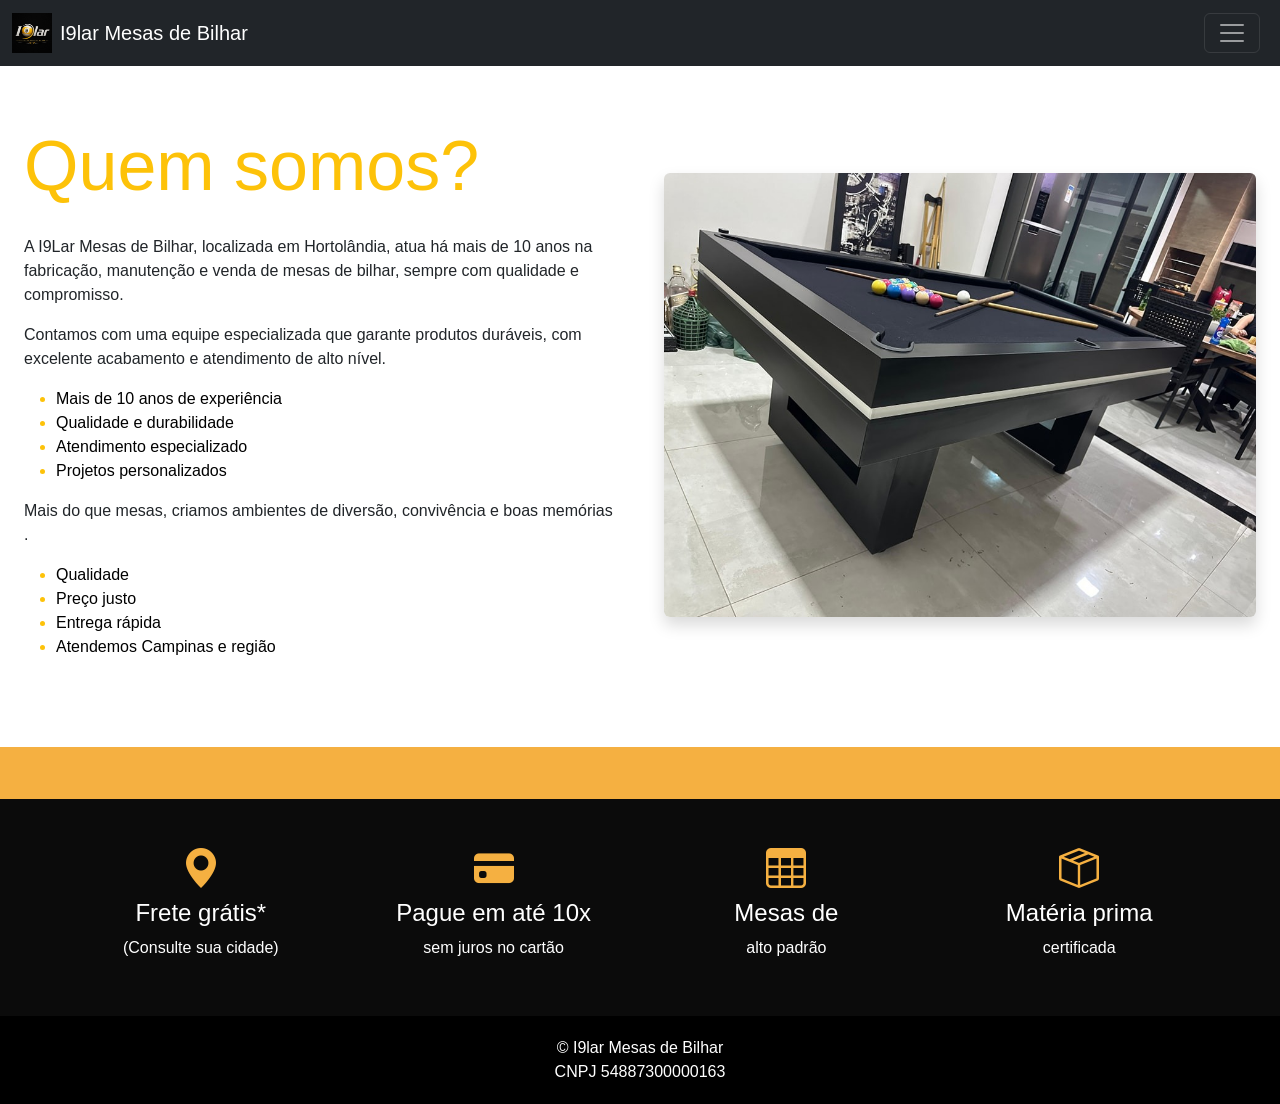
<file: sobre.html>
<!DOCTYPE html>
<html lang="pt-br">

<head>
    <meta charset="UTF-8">
    <link rel="icon" type="image\logo i9lar.png" href="favicon.png">
    <meta name="viewport" content="width=device-width, initial-scale=1.0">
    <link rel="stylesheet" href="styles\sobre.css">
    <link href="https://cdn.jsdelivr.net/npm/bootstrap@5.3.3/dist/css/bootstrap.min.css" rel="stylesheet">
    <link rel="stylesheet" href="https://cdn.jsdelivr.net/npm/bootstrap-icons@1.13.1/font/bootstrap-icons.min.css">
    <script src="https://cdn.jsdelivr.net/npm/bootstrap@5.3.3/dist/js/bootstrap.bundle.min.js"></script>
    <link rel="icon" href="/image/logo i9lar.png" type="image/png" />
    <title>Sobre I9Lar Mesas de Bilhar</title>
</head>

<body>
   
<header>
    <nav class="navbar navbar-dark bg-dark">
        <div class="container-fluid">

            <a class="navbar-brand d-flex align-items-center" href="#">
                <img src="./image/logoBilhar.jpeg" alt="Logo" width="40" class="me-2">
                I9lar Mesas de Bilhar
            </a>

            <div class="d-flex align-items-center">

                <button class="navbar-toggler me-2" type="button"
                        data-bs-toggle="offcanvas"
                        data-bs-target="#menuLateral">
                    <span class="navbar-toggler-icon"></span>
                </button>

            </div>

        </div>
    </nav>
</header>

<div class="offcanvas offcanvas-start text-bg-dark" tabindex="-1" id="menuLateral">

    <div class="offcanvas-header">
        <h5 class="offcanvas-title">Menu</h5>
        <button type="button" class="btn-close btn-close-white" data-bs-dismiss="offcanvas"></button>
    </div>

    <div class="offcanvas-body">

        <ul class="navbar-nav">

            <li class="nav-item">
                <a class="nav-link text-white" href="index.html">
                    <i class="bi bi-house"></i> Home
                </a>
            </li>

            <li class="nav-item">
                <a class="nav-link text-white" href="sobre.html">
                    <i class="bi bi-person"></i> Sobre
                </a>
            </li>

            <li class="nav-item">
                <a class="nav-link text-white" href="produtos.html">
                    <i class="bi bi-9-circle"></i> Produtos
                </a>
            </li>

            <li class="nav-item">
                <a class="nav-link text-white" href="contato.html">
                    <i class="bi bi-telephone"></i> Contato
                </a>
            </li>

            <li class="nav-item">
                <a class="nav-link text-white" href="login.html">
                    <i class="bi bi-person-fill"></i> Login
                </a>
            </li>

            <li class="nav-item">
                <a class="nav-link text-white" href="cadastro.html">
                    <i class="bi bi-person-fill-add"></i> Cadastro
                </a>
            </li>

        </ul>

    </div>
</div>

   
<main class="container-fluid py-5 px-4">

    <div class="row align-items-center g-5">

        <!-- TEXTO -->

        <div class="col-12 col-lg-6">

            <strong class="titulo">Quem somos?</strong>

            <p class="mt-3">
                A <strong class="força">I9Lar Mesas de Bilhar</strong>, localizada em Hortolândia, atua há mais de 10 anos na fabricação, manutenção e venda de mesas de bilhar, sempre com qualidade e compromisso.
            </p>

            <p>
                Contamos com uma equipe especializada que garante produtos duráveis, com excelente acabamento e atendimento de alto nível.
            </p>

            <ul>
                <li>Mais de 10 anos de experiência</li>
                <li>Qualidade e durabilidade</li>
                <li>Atendimento especializado</li>
                <li>Projetos personalizados</li>
            </ul>

            <p>
                Mais do que mesas, criamos
                <strong class="força">
                    ambientes de diversão, convivência e boas memórias
                </strong>.
            </p>

            <ul class="lista">
                <li>Qualidade</li>
                <li>Preço justo</li>
                <li>Entrega rápida</li>
                <li>Atendemos Campinas e região</li>
            </ul>

        </div>

        <!-- IMAGEM -->

        <div class="col-12 col-lg-6 text-center">

            <img
                class="img-fluid rounded shadow imagem"
                src="image/mesa luxo sobre.jpeg"
                alt="mesa de bilhar">

        </div>

    </div>

</main>
    
    <!-- espaçamento imagem - faixa -->

    <br>

    <!-- faixa -->

     <div class="faixa">
        <p>Todas nossas mesas são de Pedra de Ardósia e Pés Niveladores. Na compra de sua mesa você ganha: 1 porta taco, 5 tacos, 1 jogo de bolas numeradas, 1 bolão branco, 1 kit de giz e 1 triângulo.</p>
      </div>
    


    <!-- faixa de beneficios -->

     <section class="beneficios">
    <div class="beneficio">
       
        <i class="bi bi-geo-alt-fill"></i>
        <h4>Frete grátis*</h4>
        <p>(Consulte sua cidade)</p>
    </div>

    <div class="beneficio">
        <i class="bi bi-credit-card-fill"></i>
        <h4>Pague em até 10x</h4>
        <p>sem juros no cartão</p>
    </div>

    <div class="beneficio">
        <i class="bi bi-table"></i>
        <h4>Mesas de</h4>
        <p>alto padrão</p>
    </div>

    <div class="beneficio">
        <i class="bi bi-box-seam"></i>
        <h4>Matéria prima</h4>
        <p>certificada</p>
    </div>
</section>

    <!-- rodape -->

<footer> <p> &copy; I9lar Mesas de Bilhar 
    <br>
    CNPJ 54887300000163</p></footer>

</body>

</html>
</file>
<file: styles/index.css>
*{
    margin: 0;
    padding: 0;
    box-sizing: border-box;
    list-style: none;
    text-decoration: none;
    font-family:Impact, Haettenschweiler, 'Arial Narrow Bold', sans-serif
}

body{
    background-color: rgb(213, 211, 210);
}


.carousel-mesas {
    width: 100%;
}

.carousel-img {
    width: 100%;
    height: 600px;
    object-fit: cover;
}

/* TABLET */

@media (max-width: 992px) {

    .carousel-img {
        height: 400px;
    }

}

/* CELULAR */

@media (max-width: 768px) {

    .carousel-img {
        height: 250px;
        border-radius: 0;
    }

}

/* CELULAR PEQUENO */

@media (max-width: 480px) {

    .carousel-img {
        height: 200px;
    }

}


.content{
    width: 100%;
    height: 70px;
    display: flex;
    justify-content: space-between;
    align-items: center;
    background-color: black;
    padding: 10px 30px;
    position: fixed;
    top: 0;
    z-index: 1000;
}

nav ul{
    display: flex;
    gap: 25px;
}

nav ul li a{
    color: rgb(238, 239, 201);
    font-size: 20px;
    transition: 0.3s;
}


.nav-link{
    transition: 0.3s;
}

.nav-link:hover{
    color: #ffc107 !important;
    padding-left: 5px;
}



.primeira-section{
    height: 100vh;
    display: flex;
    align-items: center;
    justify-content: center;
    padding-top: 70px;
    background-size: cover;
    background-position: center;
    opacity: 0.5;

}
.conteudo-principal{
    color: rgb(131, 100, 100);
    padding: 40px;
    
}

.conteudo-principal h1{
    font-size: 48px;
}

.conteudo-principal h2{
    font-size: 24px;
    margin: 15px 0;
}
.logo {
    display: flex;          
    align-items: center;   
    gap: 10px;              
    color: white;
}

.logo {
    display: flex;          
    align-items: center;   
    gap: 10px;              
    color: white;
}

.logo img {
    width: 60px;   
    height: auto;
}
.logo img {
    width: 60px;   
    height: auto;
}


.beneficios {
    display: flex;
    flex-wrap: wrap;
    justify-content: center;
    gap: 20px;
    background-color: #0b0b0b;
    padding: 40px 20px;
}

.beneficio {
    color: white;
    text-align: center;
    width: 22%;
}

.beneficio i {
    font-size: 40px;
    color: #f5b041;
    margin-bottom: 10px;
}

/* TABLET */

@media (max-width: 768px) {

    .beneficio {
        width: 45%;
    }

}

/* CELULAR */

@media (max-width: 480px) {

    .beneficio {
        width: 45%;
    }
}

.faixa {
    width: 100%;
    overflow: hidden;
    background: #f5b041;
    color:  #000  ;
    white-space: nowrap;
}

.faixa p {
    display: inline-block;
    padding-left: 100%;
    animation: rolar 40s linear infinite;
    font-size: 24px;
}

@keyframes rolar {
    from {
        transform: translateX(0);
    }
    to {
        transform: translateX(-100%);
    }
}

/*Tabela*/
.table th {
    text-shadow: none;
    font-weight: normal;
}

footer{
    background-color: black;
    width: 100%;
    padding: 20px;
    text-align: center;
}

footer p{
    color: white;
    font-size: 16px;
    margin: 0;
}
</file>
<file: styles/cadastro.css>
* {
  margin: 0;
  padding: 0;
  box-sizing: border-box;
  list-style: none;
  text-decoration: none;
  font-family: "Gill Sans", "Gill Sans MT", Calibri, "Trebuchet MS", sans-serif;
  font-weight: bold;
}

html,
body {
  background-color: #fff;
  min-height: 100%;
  overflow-x: hidden;
}

.nav-link{
    transition: 0.3s;
}

.nav-link:hover{
    color: #ffc107 !important;
    padding-left: 5px;
}


/* MAIN */

main {
  min-height: 80vh;
}

/* FOOTER */

footer{
    background-color: black;
    width: 100%;
    padding: 20px;
    text-align: center;
}

footer p{
    color: white;
    font-size: 16px;
    margin: 0;
}

/* TÍTULO */

h1 {
  color: #000;
  text-align: center;
  margin-bottom: 30px;
  font-weight: bold;
}

/* REDES */

.social {
  margin-bottom: 30px;
}

.img {
  height: 50px;
  width: 50px;
  transition: 0.3s;
}

.img:hover {
  transform: scale(1.1);
}

/* LINKS */

div a {
  text-decoration: none;
  color: #fdc209;
  font-size: 14px;
}

div a:hover {
  color: #f0b609;
}

/* LOGIN */

.login {
  font-size: 14px;
}

/* INPUTS */

.input-container {
  position: relative;
  margin-bottom: 20px;
  width: 100%;
}

.input-field {
  width: 100%;
  height: 50px;
  border: 2px solid #000;
  border-radius: 5px;
  padding: 10px;
  font-size: 16px;
  outline: none;
  background-color: #fff;
}

/* LABEL */

.input-label {
  position: absolute;
  color: #000;
  top: 50%;
  left: 10px;
  transform: translateY(-50%);
  transition: 0.3s;
  background-color: #fff;
  padding: 0 4px;
}

/* EFEITO FLOAT */

.input-field:focus + .input-label,
.input-field:not(:placeholder-shown) + .input-label,
select:valid + .input-label {
  top: 0;
  font-size: 12px;
  font-weight: bold;
}

/* RESPONSIVIDADE */

@media (max-width: 768px) {

  .navbar-brand {
    font-size: 14px;
  }

  .img {
    width: 40px;
    height: 40px;
  }

  h1 {
    font-size: 32px;
  }

  .login {
    text-align: center;
  }

  .input-field {
    font-size: 14px;
  }

}
</file>
<file: styles/contato.css>
* {
    margin: 0;
    padding: 0;
    box-sizing: border-box;
    list-style: none;
    text-decoration: none;
    font-family: Impact, Haettenschweiler, 'Arial Narrow Bold', sans-serif;
}

body {
    background-color: rgb(213, 213, 210);
}


.content {
    width: 100%;
    height: 70px;
    display: flex;
    justify-content: space-between;
    align-items: center;
    background-color: black;
    padding: 10px 30px;
    position: fixed;
    top: 0;
    z-index: 1000;
}

nav ul {
    display: flex;
    gap: 25px;
}

nav ul li a {
    color: rgb(238, 239, 201);
    font-size: 20px;
    transition: 0.3s;
}

.nav-link{
    transition: 0.3s;
}

.nav-link:hover{
    color: #ffc107 !important;
    padding-left: 5px;
}


.banner-contato {
    width: 100%;
    height: 300px;
    background-image: url("../image/contato.jpeg");
    background-size: cover;
    background-position: center;
    background-repeat: no-repeat;
    display: flex;
    justify-content: center;
    align-items: center;
}

.banner-contato h1 {
    color: white;
    font-size: 55px;
    font-weight: bold;
    text-shadow: 2px 2px 8px rgba(0, 0, 0, 0.7);
}


.primeira-section {
    padding: 40px 20px;
    display: flex;
    justify-content: center;
}

.conteudo-contato {
    width: 100%;
    max-width: 1200px;
    display: flex;
    justify-content: space-between;
    align-items: stretch; /** deixa texto e mapa com a mesma altura **/
    gap: 30px;
    flex-wrap: wrap;
}


.conteudo-principal {
    flex: 1;
    min-width: 300px;
    color: black;
    padding: 20px;
}

.conteudo-principal h1 {
    font-size: 55px;
    margin-bottom: 20px;
    color: black;
    text-shadow: 2px 2px 8px rgba(0, 0, 0, 0.3);
   
}

.conteudo-principal h2 {
    font-size: 30px;
    margin: 15px 0;
}

.conteudo-principal h3 {
    color: rgb(221, 251, 0);
    font-size: 30px;
    margin-bottom: 10px;
}

.conteudo-principal ul {
    margin-top: 20px;
}

.conteudo-principal ul li {
    margin-bottom: 15px;
}

.conteudo-principal ul li a {
    color: black;
    font-size: 20px;
   
}

.logo {
    display: flex;
    align-items: center;
    gap: 10px;
    color: white;
}

.logo img {
    width: 60px;
    height: auto;
}


.mapa {
    flex: 1;
    min-width: 300px;
    display: flex;
}

.mapa iframe {
    width: 100%;
    height: 100%;
    min-height: 400px;
    border: 0;
    border-radius: 10px;
}


footer{
    background-color: black;
    width: 100%;
    padding: 20px;
    text-align: center;
}

footer p{
    color: white;
    font-size: 16px;
    margin: 0;
}
</file>
<file: styles/login.css>
* {
  margin: 0;
  padding: 0;
  box-sizing: border-box;
  list-style: none;
  text-decoration: none;
  font-family: "Gill Sans", "Gill Sans MT", Calibri, "Trebuchet MS", sans-serif;
  font-weight: bold;
}

.nav-link{
    transition: 0.3s;
}

.nav-link:hover{
    color: #ffc107 !important;
    padding-left: 5px;
}


html,
body {
  background-color: #fff;
  height: 100%;
}

main {
  justify-content: center;
  align-items: center;
  text-align: center;
  display: flex;
  height: 75%;
}

footer{
    background-color: black;
    width: 100%;
    padding: 20px;
    text-align: center;
}

footer p{
    color: white;
    font-size: 16px;
    margin: 0;
}

h1 {
  color: #000;
}

.img {
  height: 50px;
}

.forgot {
  width: 200px;
  display: flex;
  justify-content: end;
}

div a {
  text-decoration: none;
  color: #fdc209;
  font-size: 14px;
}

div a:hover {
  color: #f0b609;
}

.cadastro {
  display: flex;
  font-size: 14px;
}

.social {
  margin-bottom: 20px;
}

/* Inputs */

.input-container {
  position: relative;
  margin-bottom: 20px;
  width: 200px;
}

.input-field {
  width: 200px;
  height: 45px;
  border: 2px solid;
  border-color: #000;
  border-radius: 3px;
  transition: box-shadow 0.3s;
  font-size: 16px;
  outline: none;
  background-color: #fff;
}

.input-label {
  position: absolute;
  color: #000;
  top: 50%;
  left: 10px;
  transform: translateY(-50%);
  transition:
    top 0.3s,
    font-size 0.3s,
    color 0.3s;
}

.input-field:focus + .input-label,
.input-field:not(:placeholder-shown) + .input-label {
  top: 0%;
  font-size: 12px;
  color: #000;
  padding: 3px;
  background-color: #fff;
  border-radius: 3px;
  font-weight: 700;
}
</file>
<file: styles/produtos.css>
*{
    margin: 0;
    padding: 0;
    box-sizing: border-box;
    list-style: none;
    text-decoration: none;
    font-family: Impact, Haettenschweiler, 'Arial Narrow Bold', sans-serif;
}

body{
    background-color: rgb(213, 211, 210);
}

.content{
    width: 100%;
    height: 70px;
    display: flex;
    justify-content: space-between;
    align-items: center;
    background-color: black;
    padding: 10px 30px;
    position: fixed;
    top: 0;
    z-index: 1000;
}

nav ul{
    display: flex;
    gap: 25px;
}

nav ul li a{
    color: rgb(238, 239, 201);
    font-size: 20px;
    transition: 0.3s;
}


.nav-link{
    transition: 0.3s;
}

.nav-link:hover{
    color: #ffc107 !important;
    padding-left: 5px;
}

.banner-produto {
    width: 100%;
    height: 300px;
    background-image: url("../image/contato.jpeg");
    background-size: cover;
    background-position: center;
    background-repeat: no-repeat;
    display: flex;
    justify-content: center;
    align-items: center;
}

.banner-produto h1 {
    color: white;
    font-size: 55px;
    font-weight: bold;
    text-shadow: 2px 2px 8px rgba(0, 0, 0, 0.7);
}

.primeira-section{
    height: 100vh;
    display: flex;
    align-items: center;
    justify-content: center;
    padding-top: 70px;
    background-size: cover;
    background-position: center;
    opacity: 0.5;
}

.conteudo-principal{
    color: rgb(131, 100, 100);
    padding: 40px;
}

.conteudo-principal h1{
    font-size: 48px;
}

.conteudo-principal h2{
    font-size: 24px;
    margin: 15px 0;
}

.logo {
    display: flex;
    align-items: center;
    gap: 10px;
    color: white;
}

.logo img {
    width: 60px;
    height: auto;
}

.produto-card {
    border: none;
    border-radius: 15px;
    overflow: hidden;
    transition: 0.4s;
    cursor: pointer;
}

.produto-card img {
    height: 250px;
    object-fit: cover;
}

.produto-card:hover{
    transform: scale(1.03);
    transition: 0.3s;
}

/* CARD DO FORMULÁRIO */
.formulario-card {
    background: #FFD43B !important;
    border-radius: 25px;
    box-shadow: 0 15px 35px rgba(0,0,0,0.2);
    border: none;
}



/* CHECKBOX CARD */
.checkbox-card {
    background: rgba(255,255,255,0.15);

    border-radius: 15px;

    padding: 15px;

    display: flex;
    align-items: center;
    gap: 10px;
}

.form-control:focus{
    border-color: #ffc107;
    box-shadow: 0 0 5px #ffc107;
}

/* BOTÕES */
button {
    border-radius: 12px;

    padding: 14px;

    font-weight: bold;

    transition: 0.3s;
}

/* BOTÃO PRINCIPAL */
.btn-warning {
    background: white;

    color: #0b0b0b;

    border: none;
}

beneficios {
    display: flex;
    justify-content: space-around;
    align-items: center;
    background-color: #0b0b0b;
    padding: 40px 20px;
    flex-wrap: wrap;
    text-align: center;
}

.beneficio {
    color: white;
    max-width: 200px;
}

.beneficio i {
    font-size: 40px;
    color: #f5b041;
    margin-bottom: 10px;
}

.beneficio h4 {
    font-size: 18px;
    margin: 10px 0 5px;
}

.beneficio p {
    font-size: 14px;
    color: #ccc;
}

footer {
    background-color: black;
    width: 100%;
    padding: 20px 0;
    text-align: center;
}

footer p {
    color: white;
    font-size: 16px;
    margin: 0;
}
</file>
